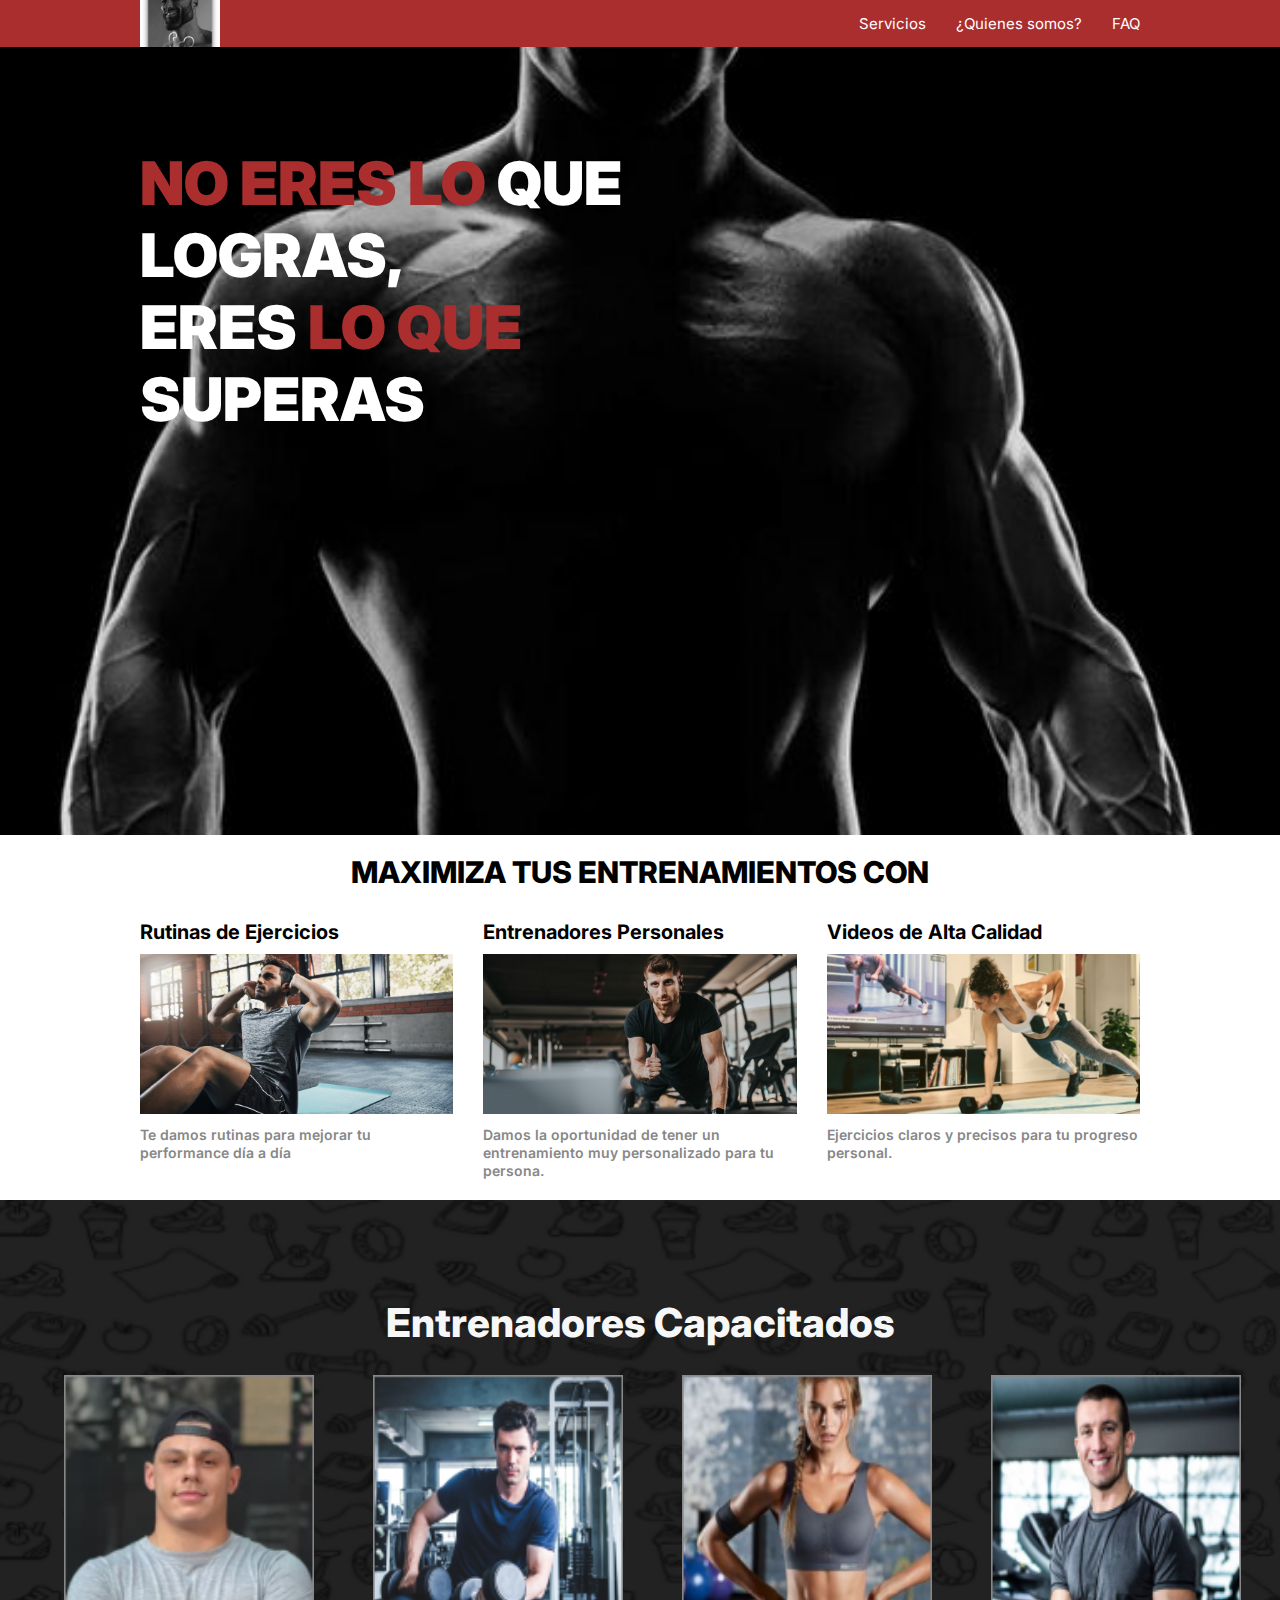
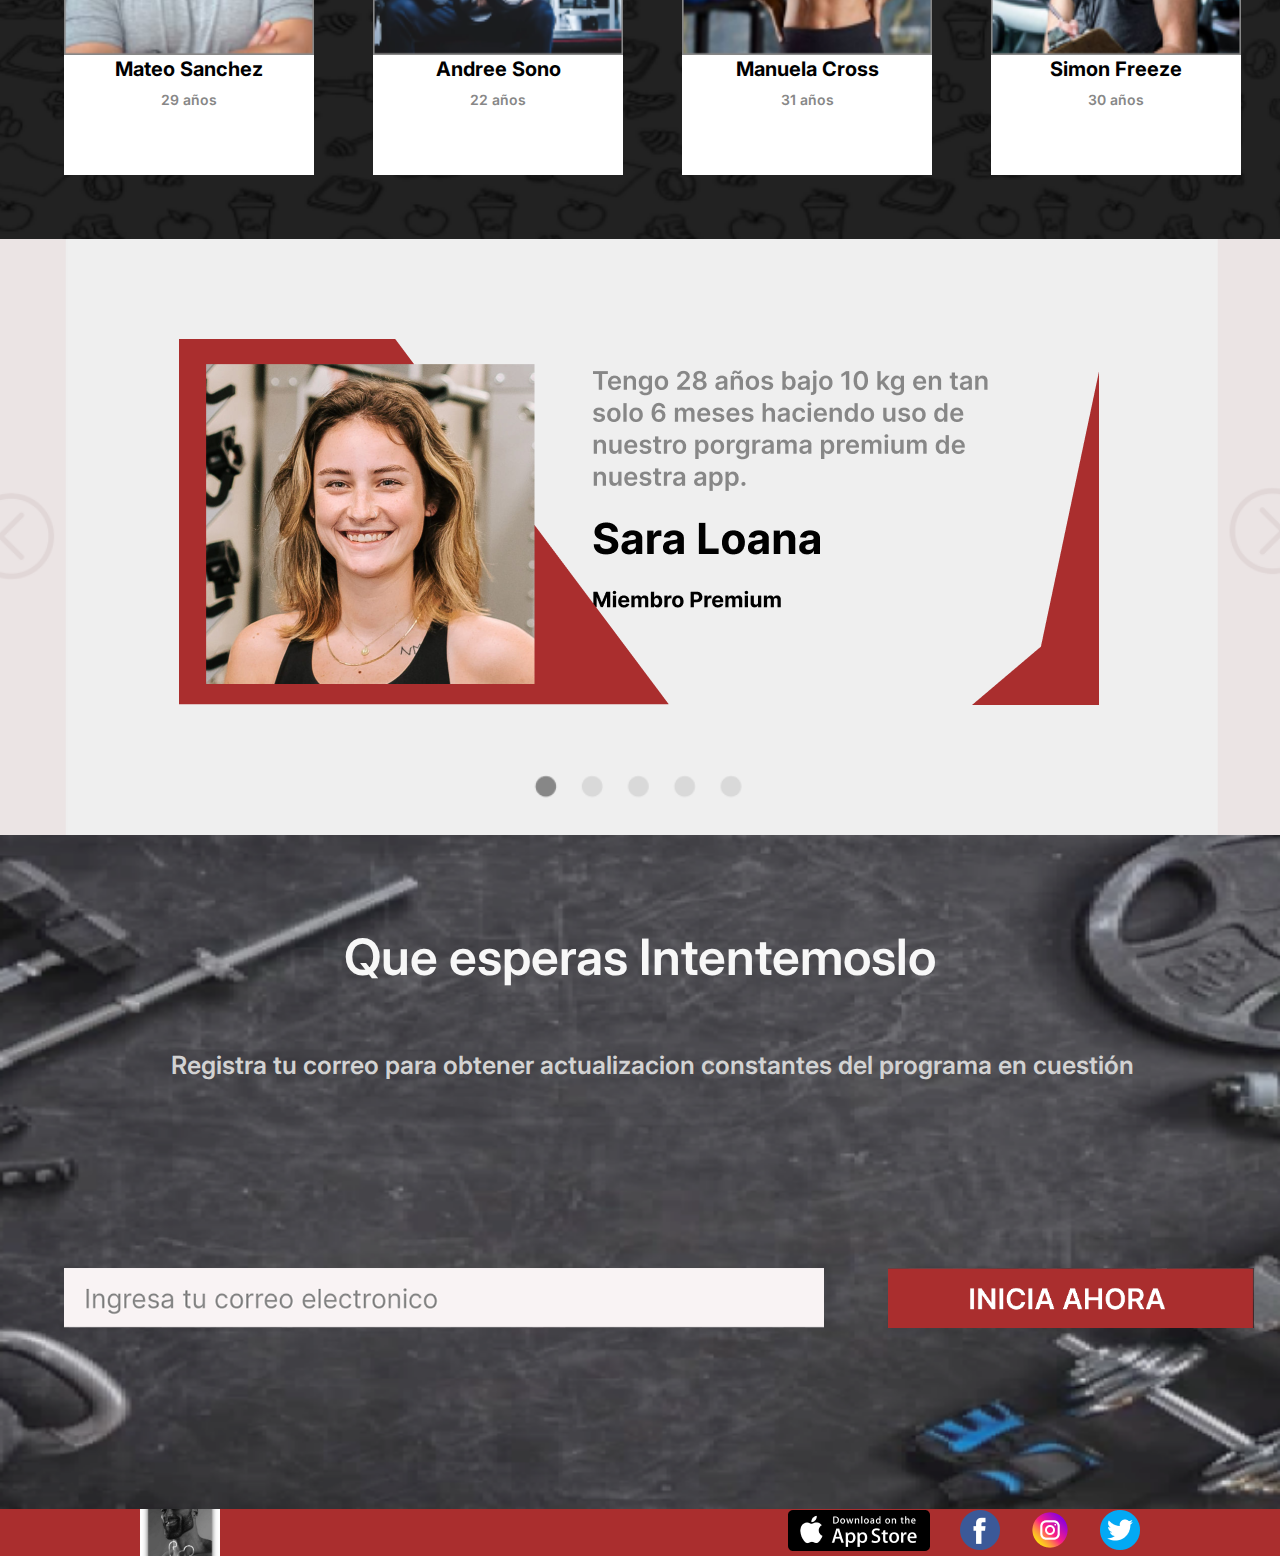
<file: index.html>
<!DOCTYPE html>
<html lang="en">
<head>
    <meta charset="UTF-8">
    <meta http-equiv="X-UA-Compatible" content="IE=edge">
    <meta name="viewport" content="width=device-width, initial-scale=1.0">
    <link rel="preconnect" href="https://fonts.googleapis.com">
    <link rel="preconnect" href="https://fonts.gstatic.com" crossorigin>
    <link href="https://fonts.googleapis.com/css2?family=Inter:wght@100;200;300;400;500;600;700;800;900&display=swap" rel="stylesheet">
    <link rel="stylesheet" href="styles.css">
    <title>ChadFitness</title>
</head>
<body>
    <header class="header">
        <nav class="navbar container">
            <img src="./IMG/v5_13.png" alt="Logo" class="logo">
            <ul class="nav-menu">
                <li class="nav-menu--item"><a href="/html/Premium.html">Servicios</a></li>
                <li class="nav-menu--item"><a href="./html/integrantes.html">¿Quienes somos?</a></li>
                <li class="nav-menu--item"><a href="/html/FAQ.html">FAQ</a></li>
            </ul>
        </nav>
    </header>
    <main>
        <section class="hero">
            <div class="container">
                <h1 class="hero-title">NO ERES LO <span class="white">QUE<br>LOGRAS,<br>ERES</span> LO QUE <br><span class="white">SUPERAS</span></h1>
            </div>
        </section>
        <section class="benefits">
            <div class="container">
                <h2 class="text-center benefits-title">MAXIMIZA TUS ENTRENAMIENTOS CON</h2>
                <div class="benefits-list">
                    <div class="benefits-list--item">
                        <h3 class="benefits-item--title">Rutinas de Ejercicios</h3>
                        <img src="IMG/v5_22.png" alt="" class="benefits-item--img">
                        <p class="benefits-item--desc">Te damos rutinas para mejorar tu performance día a día</p>
                    </div>
                    <div class="benefits-list--item">
                        <h3 class="benefits-item--title">Entrenadores Personales</h3>
                        <img src="IMG/v5_24.png" alt="" class="benefits-item--img">
                        <p class="benefits-item--desc">Damos la oportunidad de tener un entrenamiento muy personalizado para tu persona.</p>
                    </div>
                    <div class="benefits-list--item">
                        <h3 class="benefits-item--title">Videos de Alta Calidad</h3>
                        <img src="IMG/v5_26.png" alt="" class="benefits-item--img">
                        <p class="benefits-item--desc">Ejercicios claros y precisos para tu progreso personal.</p>
                    </div>
                </div>
            </div>
        </section>
        <section></section>

        <section class="Trainer-Info">
            
            
                <h1 class="Trainer-Title">Entrenadores Capacitados</h1>
                <div class="Trainer-List">
                    <div class="Trainer-List-Item">
                        <img src="/IMG/Trainer_Mateo.png">
                        <h3 class="Trainer-List-Name">Mateo Sanchez</h3>
                        <p class="Trainer-List-Description">29 años</p>
                    </div>
                    <div class="Trainer-List-Item">
                        <img src="/IMG/Trainer_Andree.png">
                        <h3 class="Trainer-List-Name">Andree Sono</h3>
                        <p class="Trainer-List-Description">22 años</p>
                    </div>
                    <div class="Trainer-List-Item">
                        <img src="/IMG/Trainer_Manuela.png">
                        <h3 class="Trainer-List-Name">Manuela Cross</h3>
                        <p class="Trainer-List-Description">31 años</p>
                    </div>

                    <div class="Trainer-List-Item">
                        <img src="/IMG/Trainer_Simon.png">
                        <h3 class="Trainer-List-Name">Simon Freeze</h3>
                        <p class="Trainer-List-Description">30 años</p>
                    </div>
                   






                </div>
                

            


        </section>

        <section class="Cliente-Info">
           
                <div class="Cliente-Info-Red">
                       <img src="/IMG/BGM_Sara.PNG">
                </div>

        </section>

        <section class="Ingresar-Correo">
            <div class="Container">
                <h1 class="Ingresar-Correo-Title">Que esperas Intentemoslo</h1>
                <p class="Ingresar-Correo-Desc">Registra tu correo para obtener actualizacion constantes del programa en cuestión</p>
                <div class="Inresar-Correo-Div">
                    <div class="Barra-Correo-Ingresa">
                        <img src="IMG/barra_correo.PNG">
    
                    </div>
                    <div class="Ingresa-Correo-Button">
                        <img src="IMG/button_start.PNG">

                    </div>

                </div>
              


            </div>

        </section>
        <header class="header">
            <nav class="navbar container">
                <img src="./IMG/v5_13.png" alt="Logo" class="logo">
                <ul class="nav-menu">
                    <li class="nav-menu--item"><a href="#"><img src="/IMG/image_28.png"></a></li>
                    <li class="nav-menu--item"><a href="#"><img src="/IMG/img_face.png"></a></li>
                    <li class="nav-menu--item"><a href="#"><img src="/IMG/image_18.png"></a></li>
                    <li class="nav-menu--item"><a href="#"><img src="/IMG/image_19.png"></a></li>
                </ul>
            </nav>
        </header>


        
    </main>
    <footer>
        
    </footer>

</body>
</html>
</file>
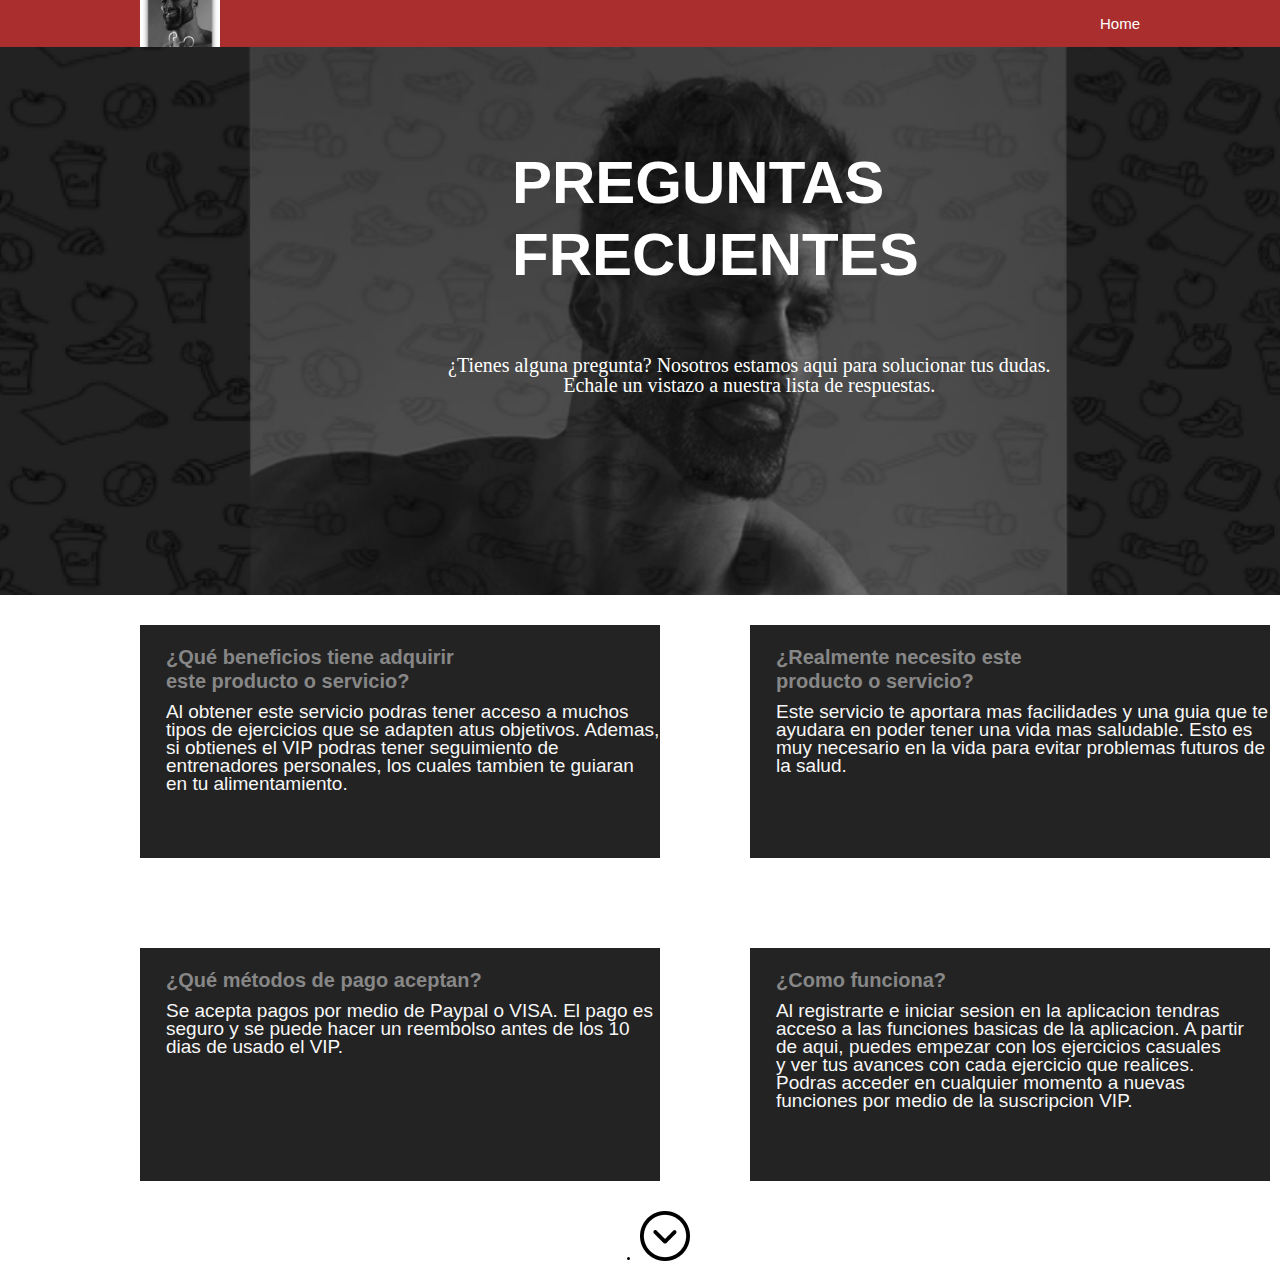
<file: html/FAQ.html>
<!DOCTYPE html>
<html lang="en">
<head>
    <meta charset="UTF-8">
    <meta http-equiv="X-UA-Compatible" content="IE=edge">
    <meta name="viewport" content="width=device-width, initial-scale=1.0">
    <link rel="preconnect" href="https://fonts.googleapis.com">
    <link rel="preconnect" href="https://fonts.gstatic.com" crossorigin>
    <link rel="stylesheet" href="../styles.css">
    <title>FAQ</title>
</head>
<body>
    <header class="header">
        <nav class="navbar container">
            <img src="/IMG/v5_13.png" alt="Logo" class="logo">
            <ul class="nav-menu">
                <li class="nav-menu--item"><a href="/index.html">Home</a></li>
                
            </ul>
        </nav>
    </header>
        </nav>
    </header>

    <main>
        <section class="chad">
                <h1 class="hero-title-FAQ"> <span class="white">PREGUNTAS<br>FRECUENTES</span></h1>
                    <h2 class="subtext"><span class="white">¿Tienes alguna pregunta? Nosotros estamos aqui para solucionar tus dudas.<br> Echale un vistazo a nuestra lista de respuestas.</span> </h2>
            
        </section>
     
    <section class="Principal-FAQ">
        
        <div class="container">
            <div class="FAQ-list">
                <div class="FAQ-list-item">
                    <div class="FAQ-list-card">
                        <h3 class="FAQ-list-item-title">¿Qué beneficios tiene adquirir<br> este producto o servicio?</h3>
                       
                        <p class="FAQ-benefits-item--desc">Al obtener este servicio podras tener acceso a muchos tipos de ejercicios que se adapten atus objetivos. Ademas, si obtienes el VIP podras tener seguimiento de entrenadores personales, los cuales tambien te  guiaran en tu alimentamiento.</p>

                    </div>
                    
                </div>
                <div class="FAQ-list-item">
                    <div class="FAQ-list-card">
                        <h3 class="FAQ-list-item-title">¿Realmente necesito este<br>producto o servicio?</h3>
                       
                        <p class="FAQ-benefits-item--desc">Este servicio te aportara mas facilidades y una guia que te<br> ayudara en poder tener una vida mas saludable. Esto es<br> muy necesario en la vida para evitar problemas futuros de<br> la salud.</p>

                    </div>
                    
                </div>

                <div class="FAQ-list-item">
                    <div class="FAQ-list-card">
                        <h3 class="FAQ-list-item-title">¿Qué métodos de pago aceptan?</h3>
                       
                        <p class="FAQ-benefits-item--desc">Se acepta pagos por medio de Paypal o VISA. El pago es<br> seguro y se puede hacer un reembolso antes de los 10 dias de usado el VIP.</p>

                    </div>
                    
                </div>

                <div class="FAQ-list-item">
                    <div class="FAQ-list-card">
                        <h3 class="FAQ-list-item-title">¿Como funciona?</h3>
                       
                        <p class="FAQ-benefits-item--desc">Al registrarte e iniciar sesion en la aplicacion tendras<br> acceso a las funciones basicas de la aplicacion. A partir de aqui, puedes empezar con los ejercicios casuales<br> y ver tus avances con cada ejercicio que realices. <br> Podras acceder en cualquier momento a nuevas funciones por medio de la suscripcion VIP.</p>

                    </div>
                    
                </div>






            </div>
            
            <header class="Next">
                <nav class="Next-navabar">
                    <li class="nav-menu--item"><a href="/html/product.html"> <img src="/IMG/image_46.png"></a></li>
                   

                </nav>
               
             
               
            </section>

        </div>



    </section>

    
            




        




    </main>


</body>
</html>
</file>
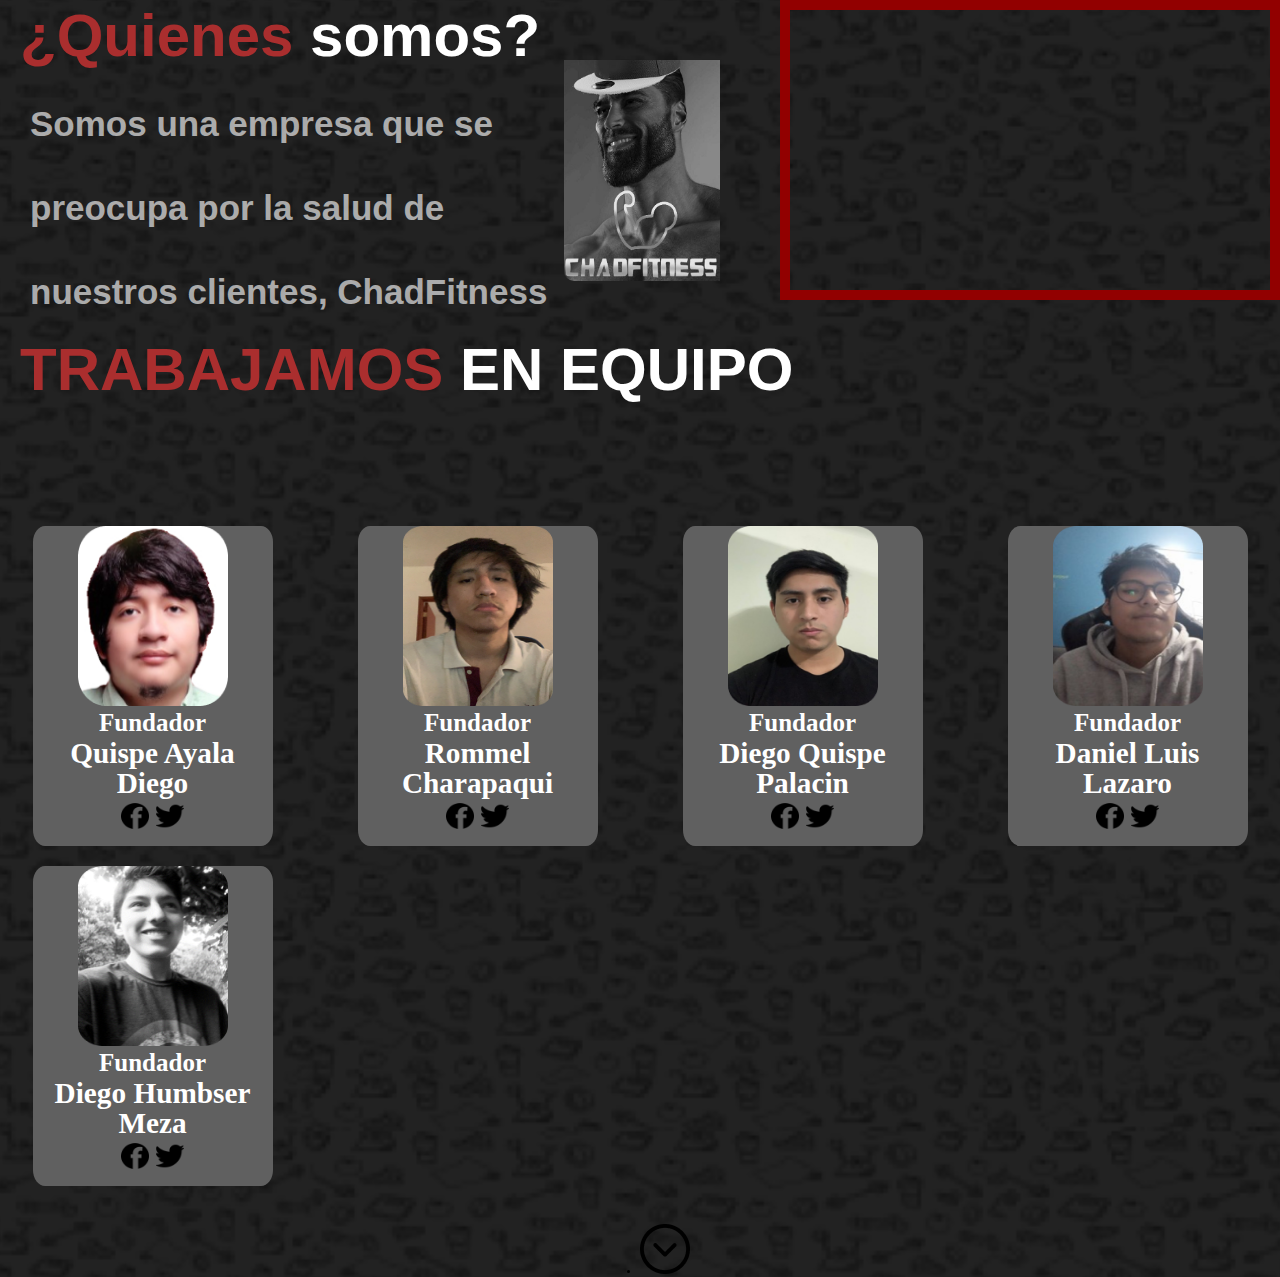
<file: html/integrantes.html>
<!DOCTYPE html>
<html lang="en">
<head>
    <meta charset="UTF-8">
    <meta http-equiv="X-UA-Compatible" content="IE=edge">
    <meta name="viewport" content="width=device-width, initial-scale=1.0">
    <link rel="stylesheet" href="../styles.css">
    <title>Integrantes</title>
</head>
<body>
    <main class="aboutus">
        <div class="whoweare">
            <div class="whoweare-content">
                <h1 class="whoweare--title">¿Quienes <span class="white">somos?</span></h1>
                <h2 class="whoweare--desc">Somos una empresa que se preocupa por la salud de nuestros clientes, ChadFitness</h2>
            </div>
            <img src="../IMG/v17_2.png" >
               
                <div class="Team-Video-ChadFitness-video">
                    <iframe style="border:10px solid rgb(146, 0, 0);" src="https://www.youtube.com/embed/BIhhNoYNL40" title="Silencio y Pantalla Negra - 24 Horas" frameborder="0" allow="accelerometer; autoplay; clipboard-write; encrypted-media; gyroscope; picture-in-picture" allowfullscreen="">
                    </iframe>
                </div>
                

            </div>
            
        </div>
        <h1 class="team--title">TRABAJAMOS<span class="white"> EN EQUIPO</span></h1>
        
       <div class="Team">
            <div class="Card-Member">
                <img src="/IMG/diego.png"width="150px" height="180px">
                <div class="Card-Member_text">
                    <p>Fundador</p>
                    <h3>Quispe Ayala Diego</h3>
                    <div class="Card-Member_Networking">
                      
                        <img src="/IMG/v31_10.png">
                        <img src="/IMG/v31_12.png">
                    </div>
                </div>
            </div>
            <div class="Card-Member">
                <img src="/IMG/rommel.png" width="150px" height="180px">
                <div class="Card-Member_text">
                    <p>Fundador</p>
                    <h3>Rommel Charapaqui</h3>
                    <div class="Card-Member_Networking">
                      
                        <img src="/IMG/v31_10.png">
                        <img src="/IMG/v31_12.png">                      
                    </div>
                </div>

            </div>
            <div class="Card-Member">
                <img src="/IMG/Eloy.png" width="150px" height="180px">
                <div class="Card-Member_text">
                    <p>Fundador</p>
                    <h3>Diego Quispe Palacin</h3>
                    <div class="Card-Member_Networking">
                      
                        <img src="/IMG/v31_10.png">
                        <img src="/IMG/v31_12.png">                      
                    </div>
                </div>

            </div>
            <div class="Card-Member">
                <img src="/IMG/daniel.png" width="150px" height="180px">
                <div class="Card-Member_text">
                    <p>Fundador</p>
                    <h3>Daniel Luis Lazaro</h3>
                    <div class="Card-Member_Networking">
                      
                        <img src="/IMG/v31_10.png">
                        <img src="/IMG/v31_12.png">                      
                    </div>
                </div>

            </div>
            <div class="Card-Member">
                <img src="/IMG/Humber.png" width="150px" height="180px">
                <div class="Card-Member_text">
                    <p>Fundador</p>
                    <h3>Diego Humbser Meza</h3>
                    <div class="Card-Member_Networking">
                      
                        <img src="/IMG/v31_10.png">
                        <img src="/IMG/v31_12.png">                      
                    </div>
                </div>

            </div>  

            
               
             
               
        </div>

            
        <header class="Next">
            <nav class="Next-navabar-FAQ">
                <li class="nav-menu--item"><a href="/index.html"> <img src="/IMG/image_46.png"></a></li>
               

            </nav>




        
    </main>


</body>
</html>
</file>
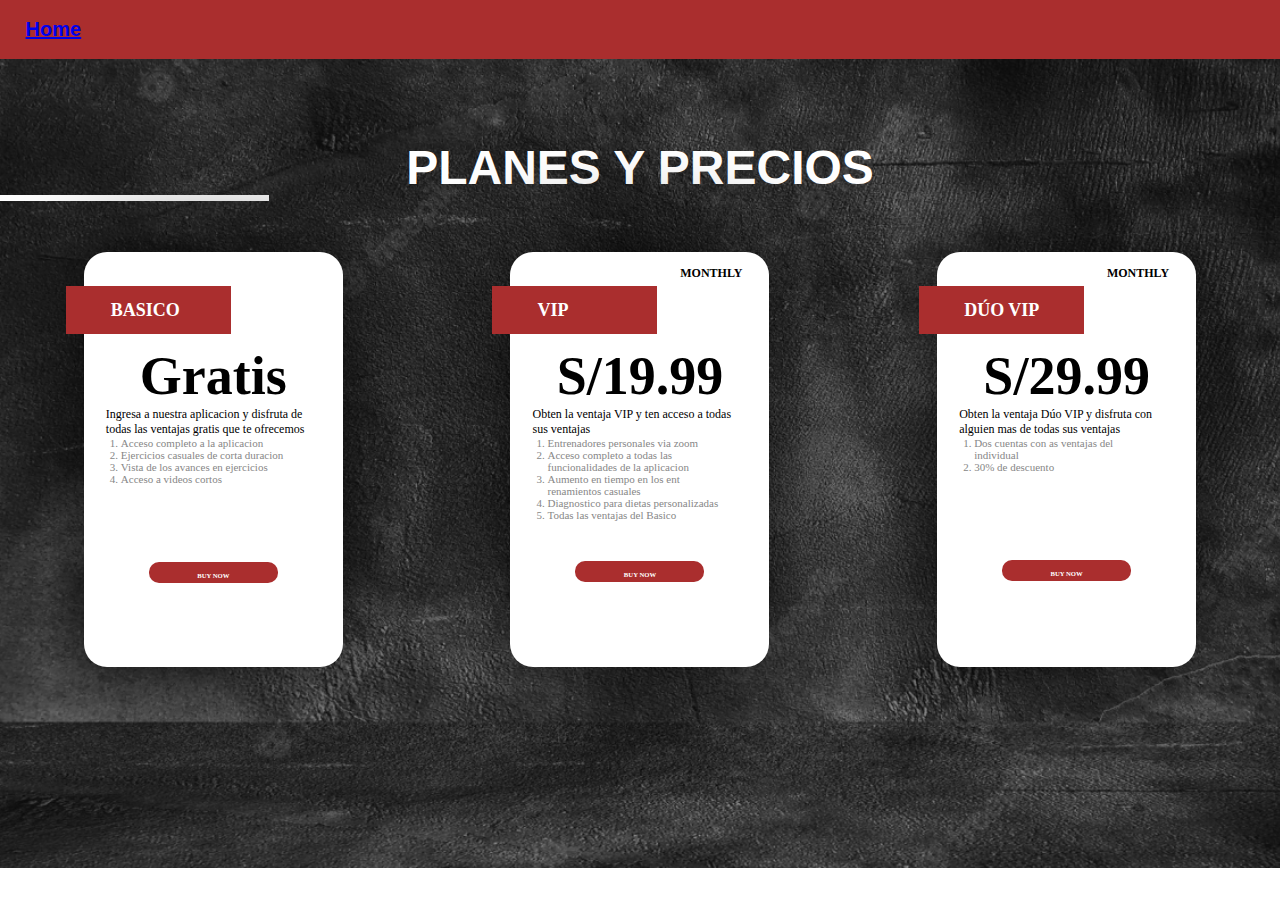
<file: html/Premium.html>
<!DOCTYPE html>
<html lang="en">
<head>
    <meta charset="UTF-8">
    <meta http-equiv="X-UA-Compatible" content="IE=edge">
    <meta name="viewport" content="width=device-width, initial-scale=1.0">
    <link rel="stylesheet" href="../styles.css">
    <title>Premium</title>
</head>
<body>
    <section class="prices-head">
        <h1 style="color: rgb(255, 255, 255); text-align:left; margin:0px;padding-left: 2%;" ><a href="/index.html">Home</a></h1>
    </section>
    <section class="Background-prices">
        <h1 class="prices-tittle">PLANES Y PRECIOS</h1>
        <hr class="prices-line" ></hr>
        <section class="container-prices flex">
            <div class="columna-prices">
                <h4 class="time-prices" style="color:white">MONTHLY</h4>
                <h1 class="type-prices">BASICO</h1>
                <h2 class="prices">Gratis</h2>
                <p class="prices-description">Ingresa a nuestra aplicacion y disfruta de todas las ventajas gratis que te ofrecemos</p>
                <ol class="list-gifs" style="padding-bottom: 77px;">
                    <li>Acceso completo a la aplicacion</li>
                    <li>Ejercicios casuales de corta duracion</li>
                    <li>Vista de los avances en ejercicios</li>
                    <li>Acceso a videos cortos</li>
                </ol>
                <h6 class="btn-prices">BUY NOW</h6>
            </div>
            <div class="columna-prices">
                <h4 class="time-prices">MONTHLY</h4>
                <h1 class="type-prices">VIP</h1>
                <h2 class="prices">S/19.99</h2>
                <p class="prices-description">Obten la ventaja VIP y ten acceso a todas sus ventajas</p>
                <ol class="list-gifs" style="padding-bottom: 40px;">
                    <li>Entrenadores personales via zoom</li>
                    <li>Acceso completo a todas las funcionalidades de la aplicacion</li>
                    <li>Aumento en tiempo en los ent renamientos casuales</li>
                    <li>Diagnostico para dietas personalizadas</li>
                    <li>Todas las ventajas del Basico</li>
                </ol>
                <h6 class="btn-prices">BUY NOW</h6>
            </div>
            <div class="columna-prices">
                <h4 class="time-prices">MONTHLY</h4>
                <h1 class="type-prices">DÚO VIP</h1>
                <h2 class="prices">S/29.99</h2>
                <p class="prices-description">Obten la ventaja Dúo VIP y disfruta con alguien mas de todas sus ventajas</p>
                <ol class="list-gifs" style="padding-bottom: 87px;">
                    <li>Dos cuentas con as ventajas del individual</li>
                    <li>30% de descuento</li>
                </ol>
                <h6 class="btn-prices">BUY NOW</h6>
            </div>
        </section>
    </section>

    
</body>
</html>
</file>
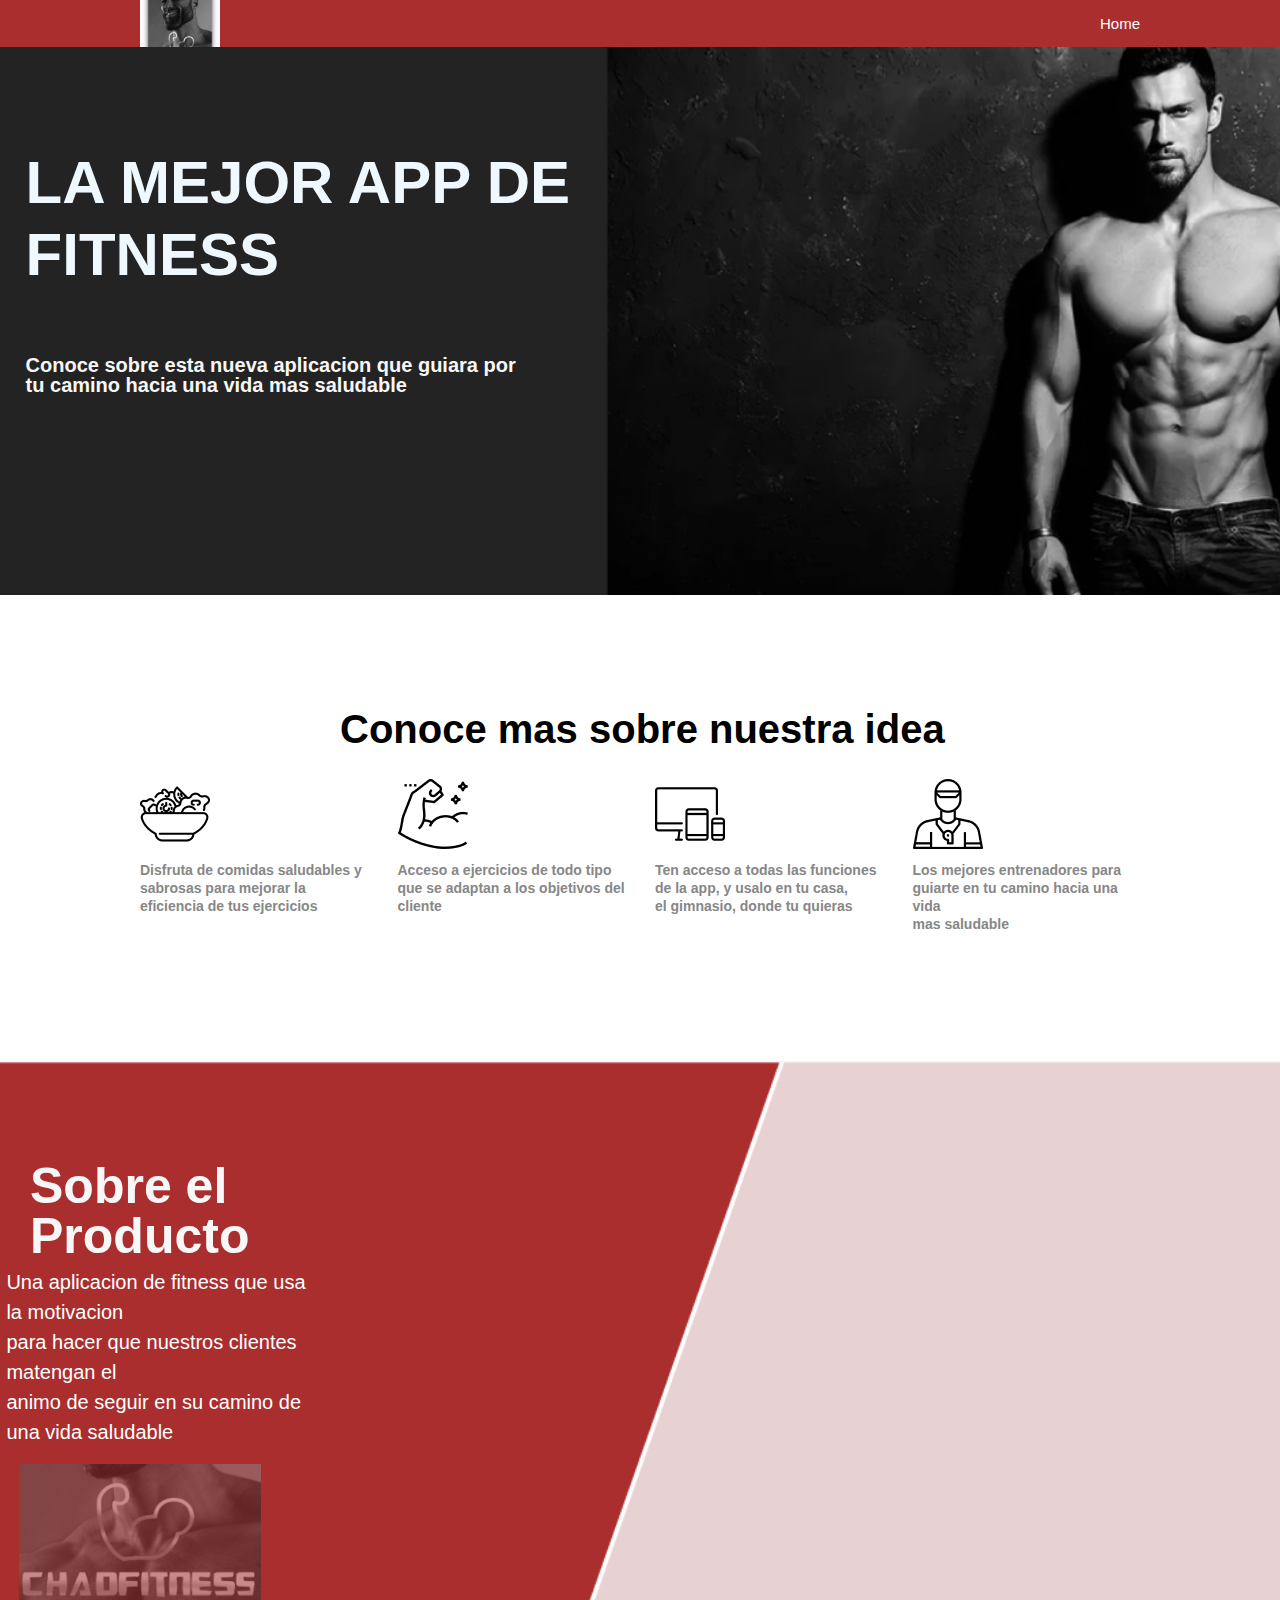
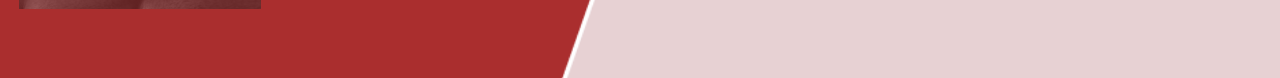
<file: html/product.html>
<!DOCTYPE html>
<html lang="en">
<head>
    <meta charset="UTF-8">
    <meta http-equiv="X-UA-Compatible" content="IE=edge">
    <meta name="viewport" content="width=device-width, initial-scale=1.0">
    <link rel="stylesheet" href="../styles.css">
   
    <title>AboutTheProduct</title>


</head>

<body>
    <header class="header">
        <nav class="navbar container">
            <img src="/IMG/v5_13.png" alt="Logo" class="logo">
            <ul class="nav-menu">
                <li class="nav-menu--item"><a href="/index.html">Home</a></li>
                
            </ul>
        </nav>
    </header>

    <section class="chad-2">          
     <h1 class="Chad-2-title"> LA MEJOR APP DE<br> FITNESS</h1>
                       
     <h1 class="subtext-product"> Conoce sobre esta nueva aplicacion que guiara por</br> tu camino hacia una vida mas saludable</h1>
    </section>


    <section class="About-Idea">
        <div class="container-About-Idea">
            <h1 class="About-Idea-Title">Conoce mas sobre nuestra idea</h1>
            <div class="About-Idea-List">
            <div class="About-Idea-List-Item">
                <img src="/IMG/image_salad.png">
                <p class="About-Idea-Desc">Disfruta de comidas saludables y <br>sabrosas para mejorar la <br>eficiencia de tus ejercicios</p>

            </div>
            <div class="About-Idea-List-Item">
                <img src="/IMG/image_bicep.png">
                <p class="About-Idea-Desc">Acceso a ejercicios de todo tipo<br> que se adaptan a los objetivos del cliente</p>
            </div>
            <div class="About-Idea-List-Item">
                <img src="/IMG/image_tv.png">
                <p class="About-Idea-Desc">Ten acceso a todas las funciones <br> de la app, y usalo en tu casa,<br> el gimnasio, donde tu quieras</p>
            </div>

            <div class="About-Idea-List-Item">
                <img src="/IMG/image_trainer.png">
                <p class="About-Idea-Desc">Los mejores entrenadores para<br> guiarte en tu camino hacia una vida<br> mas saludable</p>

            </div>
                
            </div>

        </div>
       

    </section>

    <section class="Product-Video">
        
        <div class="container-video">
            <div class="container-video-desc">
                <h1 class="Product-Video-Tittle">Sobre el Producto</h1>
                <h1 class="subtex-product-video">Una aplicacion de fitness que usa la motivacion <br> para hacer que nuestros clientes matengan el <br> animo de seguir en su camino de una vida saludable </h1>
                <h1 class="Product-Video-Image"><img src="/IMG/image_61.png" width="80%" height="80%"></h1>
            </div>
            <div class="container-video-div">
                <div class="Product-Video-ChadFitness">
                    <iframe  src="https://www.youtube.com/embed/BIhhNoYNL40" title="Silencio y Pantalla Negra - 24 Horas" frameborder="0" allow="accelerometer; autoplay; clipboard-write; encrypted-media; gyroscope; picture-in-picture" allowfullscreen="">
                    </iframe>
                </div>

                

            </div>
            
           
          


        </div>
        



    </section>
        


  

        
  


    
</body>
</html>
</file>
<file: styles.css>
* { 
  padding: 0;
  margin: 0;
  box-sizing: border-box;
}
html {
  font-family: 'Inter', sans-serif;
  font-size: 62.5%;
  /* 1rem = 10px */
  /* 2rem = 20px */
  /* 1.5rem = 15px */
}

:root {
  --red: #AA2E2E;
}

.white {
  color: white;
}
.red {
  color: var(--red);
}

.text-center {
  text-align: center;
}

/* Header */
.header {
  width: 100%;  
  background: var(--red);
  mix-blend-mode: normal;
}


.logo {
  width: 80px;
  height: 47px;
  object-fit: cover;
}
.navbar {
  display: flex;
  margin: 0 auto;
  align-items: center;
  justify-content: space-between;
}
.nav-menu {
  display: flex;
  list-style: none;
  padding: 0;
  gap: 30px;
}
.nav-menu .nav-menu--item {
  font-size: 1.5rem;
}
.nav-menu .nav-menu--item a { 
  color: white;
  text-decoration: none;
}
.container {
  width: 80%;
  min-width: 600px;
  max-width: 1000px;
  margin: 0 auto;
}
.Ingresar-Correo{

  background-image: url("/IMG/image_23.png");
  background-position: center;
  background-repeat: no-repeat;
  background-size: cover;
  padding: 100px 0 400px 0;
padding-bottom: 14% ;

}

.Ingresar-Correo-Title{
  font-size: 5rem;
  line-height: 4.5rem;
  font-weight: 600;
  text-align: center;
  color: #f7f7f7;
}
.Ingresar-Correo-Desc{
  padding-top: 5%;
 color: #d2d2d2;
  font-size: 2.5rem;
  line-height: 2.2rem;
  font-weight: 600;
  margin-top: 10px;
  padding-left: 2%;
  text-align: center;


}

.Barra-Correo-Ingresa{
 padding-top: 15%;
 padding-left: 5%;

}
.Barra-Correo-Ingresa img{
height: 60px;
align-self: center;


}
.Inresar-Correo-Div{

display:flex;

}

.Ingresa-Correo-Button{

  padding-top: 15%;
  padding-left: 5%;

}
.Ingresa-Correo-Button img{

height:60px;
align-self: center;



}



/* Hero */
.hero {
  background-image: url("/IMG/v5_12.png");
  background-position: center;
  background-repeat: no-repeat;
  background-size: cover;
  padding: 100px 0 400px 0;
}
.hero-title {
  
  color: var(--red);
  font-weight: 900;
  font-size: 6rem;
  line-height: 7.2rem;
}

/* Benefits */
.benefits {
  padding: 20px 0;
}
.benefits-title {
  font-size: 3rem;
  line-height: 3.5rem;
  font-weight: 800;
}
.benefits-list {
  display: grid;
  grid-template-columns: repeat(3, 1fr);
  margin-top: 30px;
  justify-content: space-between;
  gap: 30px;
}
.benefits-item--title {
  font-size: 2rem;
  line-height: 2.4rem;
  font-weight: 700;
}
.benefits-item--img {
  width: 100%;
  height: 160px;
  object-fit: cover;
  margin-top: 10px;
}
.benefits-item--desc {
  color: #878787;
  font-size: 1.4rem;
  line-height: 1.8rem;
  font-weight: 600;
  margin-top: 10px;
}
.Trainer-Info {
  background-image: url("/IMG/image_16.png");
  background-position: center;
  background-repeat: no-repeat;
  background-size: cover;
  padding: 100px 0 400px 0;
  padding-bottom: 5%;
}


.Trainer-Title{
  color: #f7f7f7;
  font-size: 4rem;
    line-height: 4.5rem;
    font-weight: 800;
  
    text-align: center;
}
.Trainer-List{
  display: grid;
  grid-template-columns: repeat(4, 1fr);
  margin-top: 30px;
  justify-content: space-between;
  gap: 20px;
 padding-left: 5%;


}
.Trainer-List-Item{
 align-items: left;
  width: 25rem;
  height: 40rem;
  
  background-color: #ffffff;
  text-align: center;
  


}
.Trainer-List-Item img{

  
 padding-right: 10%;
 height: 70%;
  width: 110%;
}
.Trainer-List-Name{

  font-size: 2rem;
  line-height: 2.4rem;
  font-weight: 700;
  color: #000000;

}
.Trainer-List-Description{

  color: #878787;
  font-size: 1.4rem;
  line-height: 1.8rem;
  font-weight: 600;
  margin-top: 10px;

}

.Cliente-Info{
  background-image: url("/IMG/bgm_clientes.PNG");
  background-position: center;
  background-repeat: no-repeat;
  background-size: cover;
  padding: 100px 0 400px 0;
  padding-bottom: 10%;

}


.Cliente-Info-Red img{
  padding-left: 14%;
  height: 150%;
  text-align: center;
}










/* Who we are */

.aboutus {
  background-image: url("/IMG/v31_4.png");
  background-position: center;
  background-size: 120px;
  background-size: cover;
  
  
}
.whoweare {
  display: flex;
}

.whoweare img{
  padding-top: 60px;
  border-radius: 10px;
  padding-right: 60px;
 
}
.whoweare-content .whoweare--title {
  color: var(--red);
  font-size: 6rem;
  font-weight: 900;
  line-height: 7.2rem;
  padding-bottom: 10px;
  padding-left: 20px;
}
.whoweare-content .whoweare--desc {
  color: rgba(255, 255, 255, 0.64);
  font-size: 3.5rem;
  font-weight: 700;
  line-height: 8.4rem;
  padding-left: 30px;
 
}
 .integrant-card{
    width: 20rem;
    height: 30rem;
    padding: 0px 5px;
    background-color: #949494;
    text-align: center center;
    border-radius: 5%;
    align-items: center;
}

 .Card-Member_Networking img{
  width: 28px;
  height: 26px;
  margin-top: 5px;
 
 
  
}

.Card-Member_Networking a{
  width: 30px;
  height: 30px;
  margin-top: 5px;
  border-radius: 5%;
  

}

.Team{
  display: grid;
  gap: 20px;
  grid-template-columns: repeat(auto-fit, minmax(250px,1fr));
  justify-items: center;


}


.Card-Member{
  width: 24rem;
  height: 32rem;
  padding: 0px 5px;
  background-color: #606060;
  text-align: center;
  border-radius: 5%;


}
.Card-Member_text{
color:white;
font-family: 'Inter';
font-style: normal;
align-items: center;
text-align: center;
}

.team--title{
  color: var(--red);
  font-size: 6rem;
  font-weight: 900;
  line-height: 7.2rem;
  padding-bottom: 120px;
  padding-left: 20px;
}
.Card-Member_text{
  font-family: 'Inter';
  font-style: normal;
  font-weight: 700;
  font-size: 25px;
  line-height: 30px;

}
.whoweare img{
  width: 216px;
  height: 281px;
}



.Team-Video-ChadFitness-video iframe{
  
  width: 500px;
  height: 300px;

 


}

/*faq*/
.chad{

  background-image: url(/IMG/image_29.png);
  background-position: center;
  background-repeat: no-repeat;
  background-size: cover;
  padding: 100px 0 200px 0;
  



}
.hero-title-FAQ{

  font-weight: 900;
  font-size: 6rem;
  line-height: 7.2rem;
 padding-left: 40%;


}

.subtext{
  font-family: 'Inter';
  font-style: normal;
  font-weight: 400;
  font-size:20px;
  line-height: 20px;
  display: flex;
  align-items: center;
  text-align: center;
  padding-top: 5%;
  padding-left: 35%;
 


}


.FAQ-list{
  display: grid;
  grid-template-columns: repeat(2, 1fr);
  margin-top: 30px;
  justify-content: space-between;
  gap: 90px;
  


}
.FAQ-list-card{
width: 520px;
height: 233px; 
background-color: #232323;

}

.FAQ-list-item-title{
  padding-top: 20px;
  font-size: 2rem;
  line-height: 2.4rem;
  font-weight: 700;
  color: #878787;
  padding-left: 5%;

}

.FAQ-benefits-item--desc{

  color: #f7f7f7;
  font-size: 1.9rem;
  line-height: 1.8rem;
  font-weight:500;
  margin-top: 10px;
  gap:50px;
  
  padding-left: 5%;
}

.AboutProduct-subtittle{
  position: absolute;
  width: 779px;
  height: 75px;
  left: 210px;
  top: 479px;
  font-family: 'Inter';
  text-align: center;
}
.Next{
padding-top: 3%;
padding-left:50%;


}


.chad-2{
  background-image: url(/IMG/chad_3.PNG);
  background-position: center;
  background-repeat: no-repeat;
  background-size: cover;
  padding: 100px 0 200px 0;
  
}
.Chad-2-title{
  
  color:aliceblue;
  font-weight: 900;
    font-size: 6rem;
    line-height: 7.2rem;
    padding-left: 2%;



}
.subtext-product{
  color: #f7f7f7;
  font-size: 20px;
  line-height: 20px;
  display: flex;
  align-items: center;
  text-align: left;
  padding-top: 5%;
  padding-left: 2%;

}
.About-Idea-Title{
  font-size: 4rem;
  line-height: 4rem;
  font-weight: 600;
  padding-top: 5%;
  padding-left:20%;
}


.About-Idea-List{
  display: grid;
  grid-template-columns: repeat(4, 1fr);
  margin-top: 30px;
  justify-content: space-between;
  gap: 30px;


}
.About-Idea-Desc{
  color: #878787;
  font-size: 1.4rem;
  line-height: 1.8rem;
  font-weight: 600;
  margin-top: 10px;


}

.container-About-Idea{
  width: 80%;
  min-width: 600px;
  max-width: 1000px;
  margin: 0 auto;
  padding-top: 5%;
  padding-bottom: 10%;
  



}
.container-video{
  
  background-image: url(/IMG/Product-Video.PNG);
  background-position: center;
  background-repeat: no-repeat;
  background-size: cover;
  padding: 100px 0 200px 0;
  padding-bottom: 5%;
}
.Product-Video-Tittle{
  font-size: 5rem;
  line-height: 5rem;
  font-weight: 600;
  padding-left: 30px;
  color: #f7f7f7;
  padding-bottom: 2%;


}
.subtex-product-video{
  color: #ffffff;
  font-style: normal;
  font-weight: 500;
  font-size: 20px;
  line-height: 30px;
  display: flex;
  align-items: center;
  padding-left: 2%;
 

}

.container-video {
display: flex;
gap: 28%;

}
.Product-Video-Image{
opacity: 50%;
align-items: center;
padding-top: 5%;
padding-left: 6%;


}
.container-video-div{

padding-top: 5%;

}

.Product-Video-ChadFitness iframe{
  
  left: 600px;
  top: 951px;

  width: 600px;
  height: 300px;
}

/*Prices*/

.container-prices{
  font-family: 'Inter';
  padding-bottom: 150px;
}
html, body {
  height:100%;
  width:100%;
  margin:0;
  padding:0;
}
.prices-head{
  background-color: #AA2E2E;
  margin: 0px;
  padding: 18px 0px;
  
}
.prices-line{
  width: 21%;
  background-color: white;
  border-color: white;
  border-style:solid;
  border-top-width: 5px;
  margin-bottom: 4%;
}
.prices-tittle{
  color: white;
  font-weight: 700;
  font-size: 48px;
  margin: 0px;
  padding-top: 81px;
  text-align: center;
}
.Background-prices{
  background-image: url("IMG/BG_63.png");
  background-size:cover;
  background-attachment: fixed;
  padding-bottom: 4%;
}
.columna-prices{
  margin: 0 auto;
  width: 259px;
  height: 415px;
  box-shadow:0px 5px 100px #000000;
  background: #FFFFFF;
  border-radius: 23px;
}
.flex{
  display: flex;
}
.time-prices{
  padding: 14px 27px 5px 0px;
  margin: 0px;
  text-align: right;
  font-weight: 900;
  font-size: 12px;
  font-weight: 900;
}
.type-prices{
  font-weight: 900;
  position: relative;
  right: 18px;
  font-size: 18px;
  margin: 0px 94px 0px 0px;
  padding-left: 45px;
  padding-top: 14px;
  padding-bottom: 13px;
  background: #AA2E2E;
  color: white;
  
}
.btn-prices{
  background: #AA2E2E;
  border-radius: 10px;
  margin: 0px 65px 0px 65px;
  height: 10px;
  color: white;
  padding-top: 10px;
  padding-bottom: 11px;
  text-align: center;
  font-family: 'Inter';
  position:static;
  top: 80px;
}
.list-gifs{
  font-size: 11px;
  color: #878787;
  padding-left: 37px;
  padding-right: 37px;
}
.prices{
  padding-top: 11px;
  text-align: center;
  align-items: center;
  font-size: 54px;
  font-weight: 700;
  margin: 0px;
}
.prices-description{
  align-items: center;
  font-weight: 400;
  font-size: 12px;
  line-height: 15px;
  padding: 0px 22px;
}
</file>
